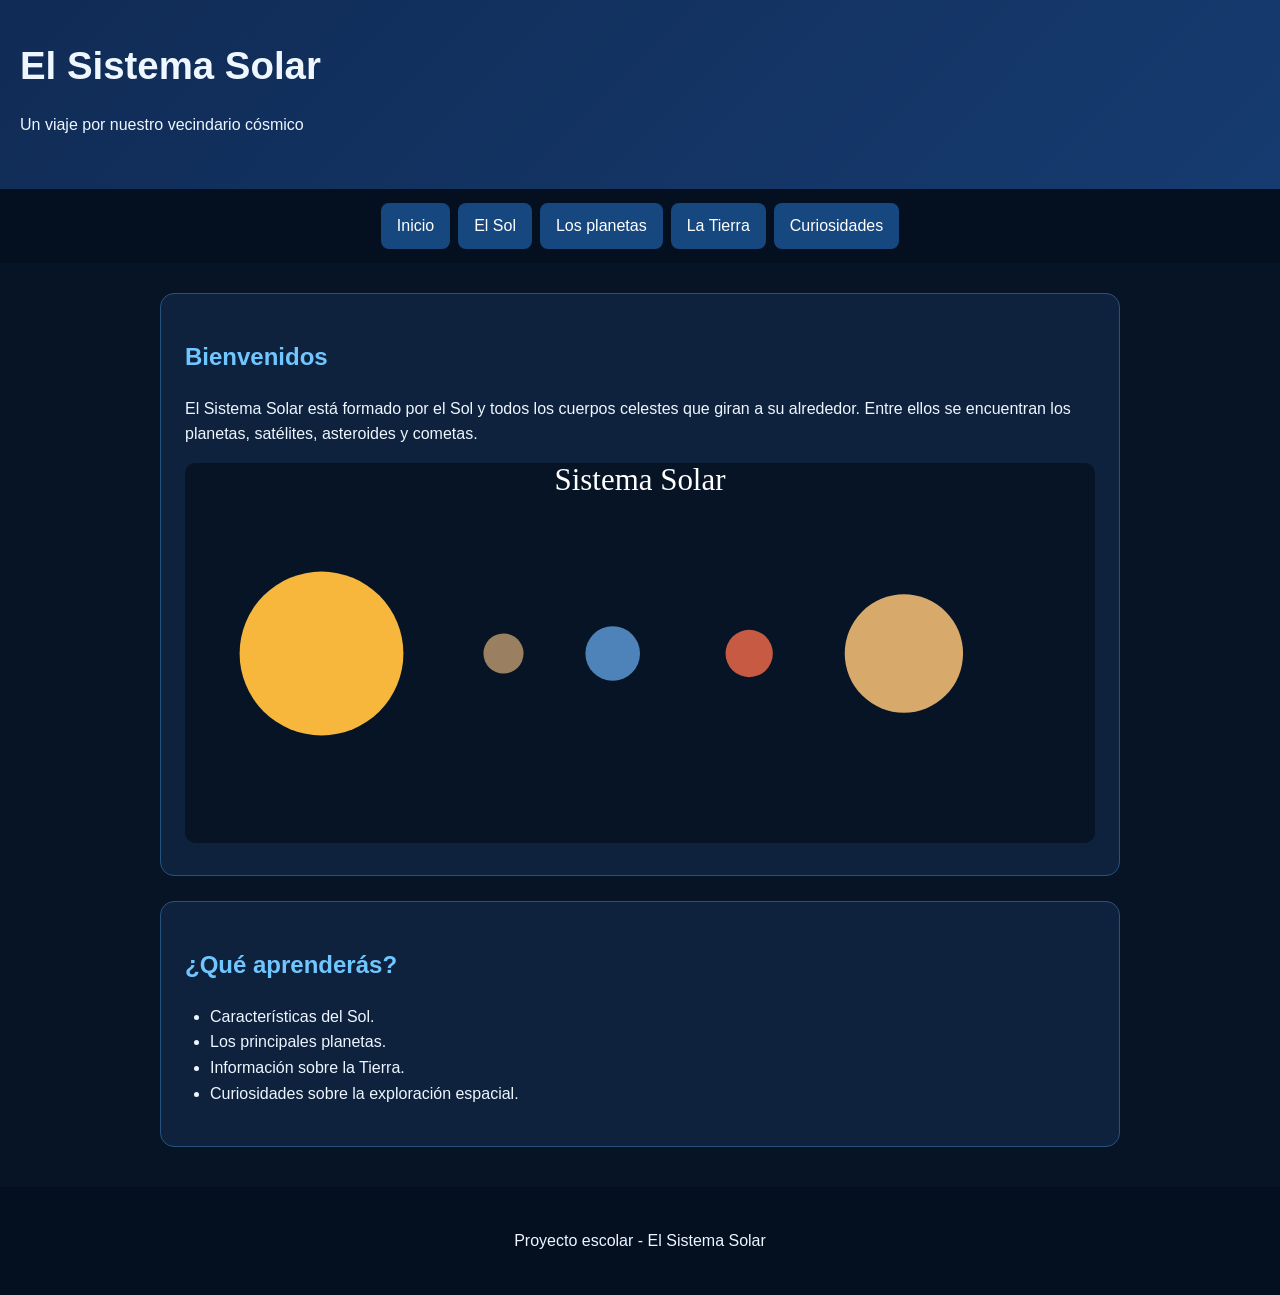
<file: index.html>
<!DOCTYPE html>
<html lang="es">
<head>
    <meta charset="UTF-8">
    <meta name="viewport" content="width=device-width, initial-scale=1.0">
    <title>Inicio - El Sistema Solar</title>
    <link rel="stylesheet" href="style.css">
</head>
<body>
<header>
    <h1>El Sistema Solar</h1>
    <p>Un viaje por nuestro vecindario cósmico</p>
</header>

<nav>
    <a href="index.html">Inicio</a>
    <a href="pagina1.html">El Sol</a>
    <a href="pagina2.html">Los planetas</a>
    <a href="pagina3.html">La Tierra</a>
    <a href="pagina4.html">Curiosidades</a>
</nav>

<main>

<section class="card">
    <h2>Bienvenidos</h2>
    <p>El Sistema Solar está formado por el Sol y todos los cuerpos celestes que giran a su alrededor. Entre ellos se encuentran los planetas, satélites, asteroides y cometas.</p>
    <img src="img/sistema-solar.svg" alt="Ilustración del Sistema Solar">
</section>
<section class="card">
    <h2>¿Qué aprenderás?</h2>
    <ul>
        <li>Características del Sol.</li>
        <li>Los principales planetas.</li>
        <li>Información sobre la Tierra.</li>
        <li>Curiosidades sobre la exploración espacial.</li>
    </ul>
</section>

</main>
<footer>
    <p>Proyecto escolar - El Sistema Solar</p>
</footer>
</body>
</html>
</file>
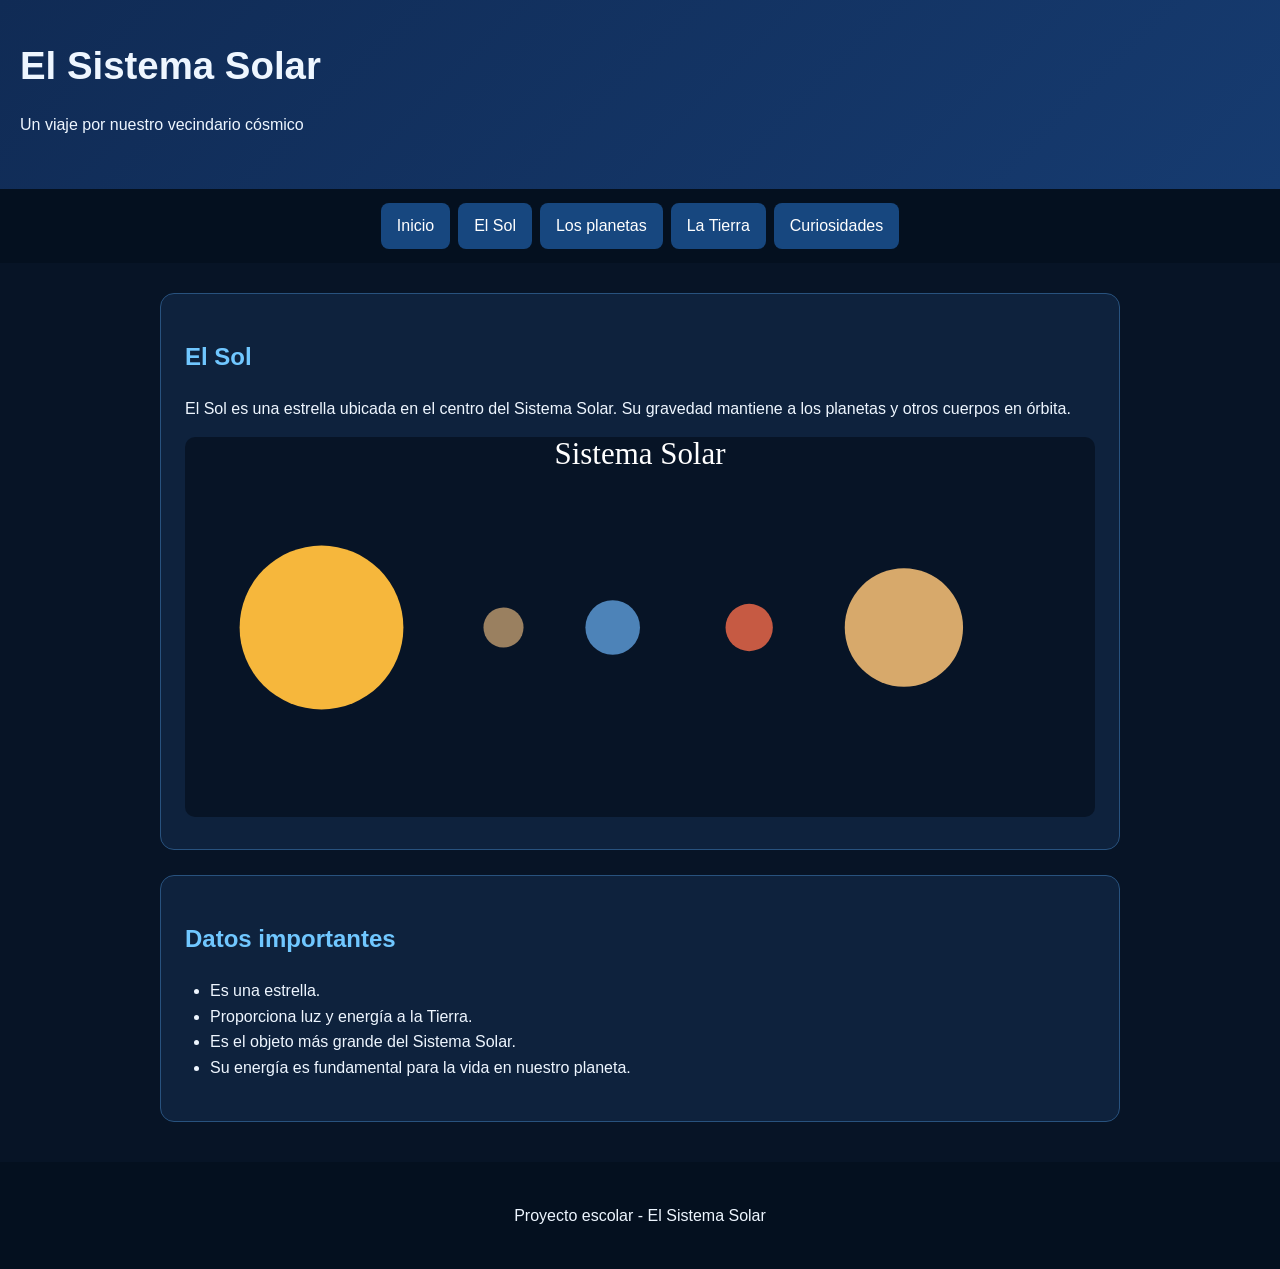
<file: pagina1.html>
<!DOCTYPE html>
<html lang="es">
<head>
    <meta charset="UTF-8">
    <meta name="viewport" content="width=device-width, initial-scale=1.0">
    <title>El Sol - El Sistema Solar</title>
    <link rel="stylesheet" href="style.css">
</head>
<body>
<header>
    <h1>El Sistema Solar</h1>
    <p>Un viaje por nuestro vecindario cósmico</p>
</header>

<nav>
    <a href="index.html">Inicio</a>
    <a href="pagina1.html">El Sol</a>
    <a href="pagina2.html">Los planetas</a>
    <a href="pagina3.html">La Tierra</a>
    <a href="pagina4.html">Curiosidades</a>
</nav>

<main>

<section class="card">
    <h2>El Sol</h2>
    <p>El Sol es una estrella ubicada en el centro del Sistema Solar. Su gravedad mantiene a los planetas y otros cuerpos en órbita.</p>
    <img src="img/sistema-solar.svg" alt="El Sol y los planetas">
</section>
<section class="card">
    <h2>Datos importantes</h2>
    <ul>
        <li>Es una estrella.</li>
        <li>Proporciona luz y energía a la Tierra.</li>
        <li>Es el objeto más grande del Sistema Solar.</li>
        <li>Su energía es fundamental para la vida en nuestro planeta.</li>
    </ul>
</section>

</main>
<footer>
    <p>Proyecto escolar - El Sistema Solar</p>
</footer>
</body>
</html>
</file>
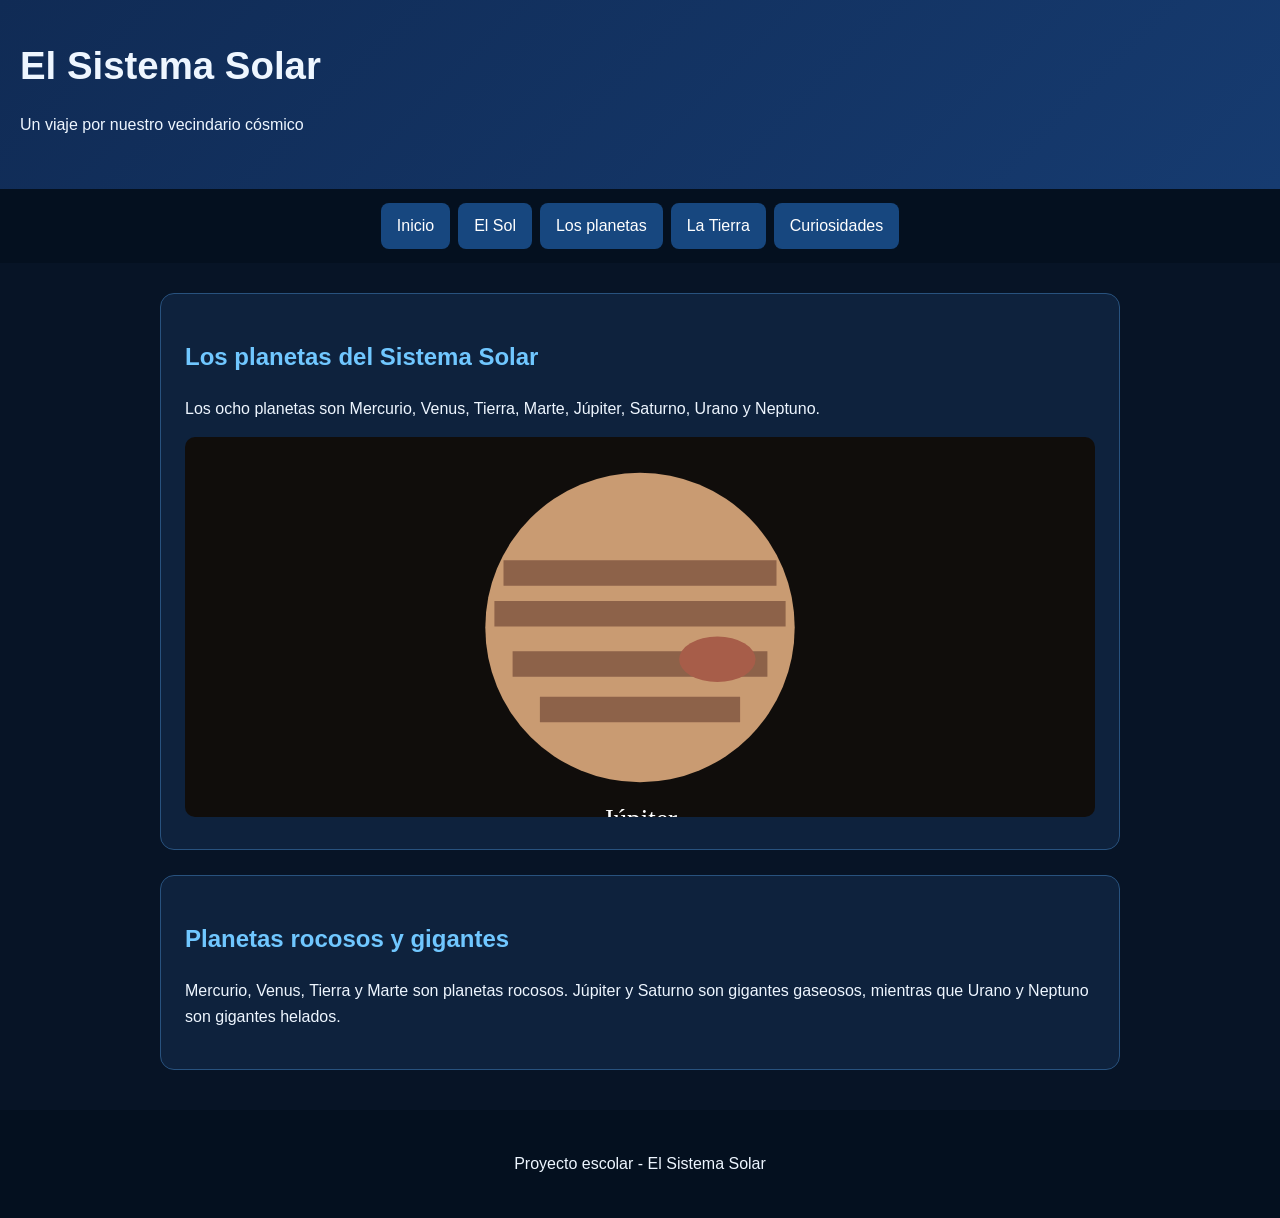
<file: pagina2.html>
<!DOCTYPE html>
<html lang="es">
<head>
    <meta charset="UTF-8">
    <meta name="viewport" content="width=device-width, initial-scale=1.0">
    <title>Los planetas - El Sistema Solar</title>
    <link rel="stylesheet" href="style.css">
</head>
<body>
<header>
    <h1>El Sistema Solar</h1>
    <p>Un viaje por nuestro vecindario cósmico</p>
</header>

<nav>
    <a href="index.html">Inicio</a>
    <a href="pagina1.html">El Sol</a>
    <a href="pagina2.html">Los planetas</a>
    <a href="pagina3.html">La Tierra</a>
    <a href="pagina4.html">Curiosidades</a>
</nav>

<main>

<section class="card">
    <h2>Los planetas del Sistema Solar</h2>
    <p>Los ocho planetas son Mercurio, Venus, Tierra, Marte, Júpiter, Saturno, Urano y Neptuno.</p>
    <img src="img/jupiter.svg" alt="Júpiter">
</section>
<section class="card">
    <h2>Planetas rocosos y gigantes</h2>
    <p>Mercurio, Venus, Tierra y Marte son planetas rocosos. Júpiter y Saturno son gigantes gaseosos, mientras que Urano y Neptuno son gigantes helados.</p>
</section>

</main>
<footer>
    <p>Proyecto escolar - El Sistema Solar</p>
</footer>
</body>
</html>
</file>
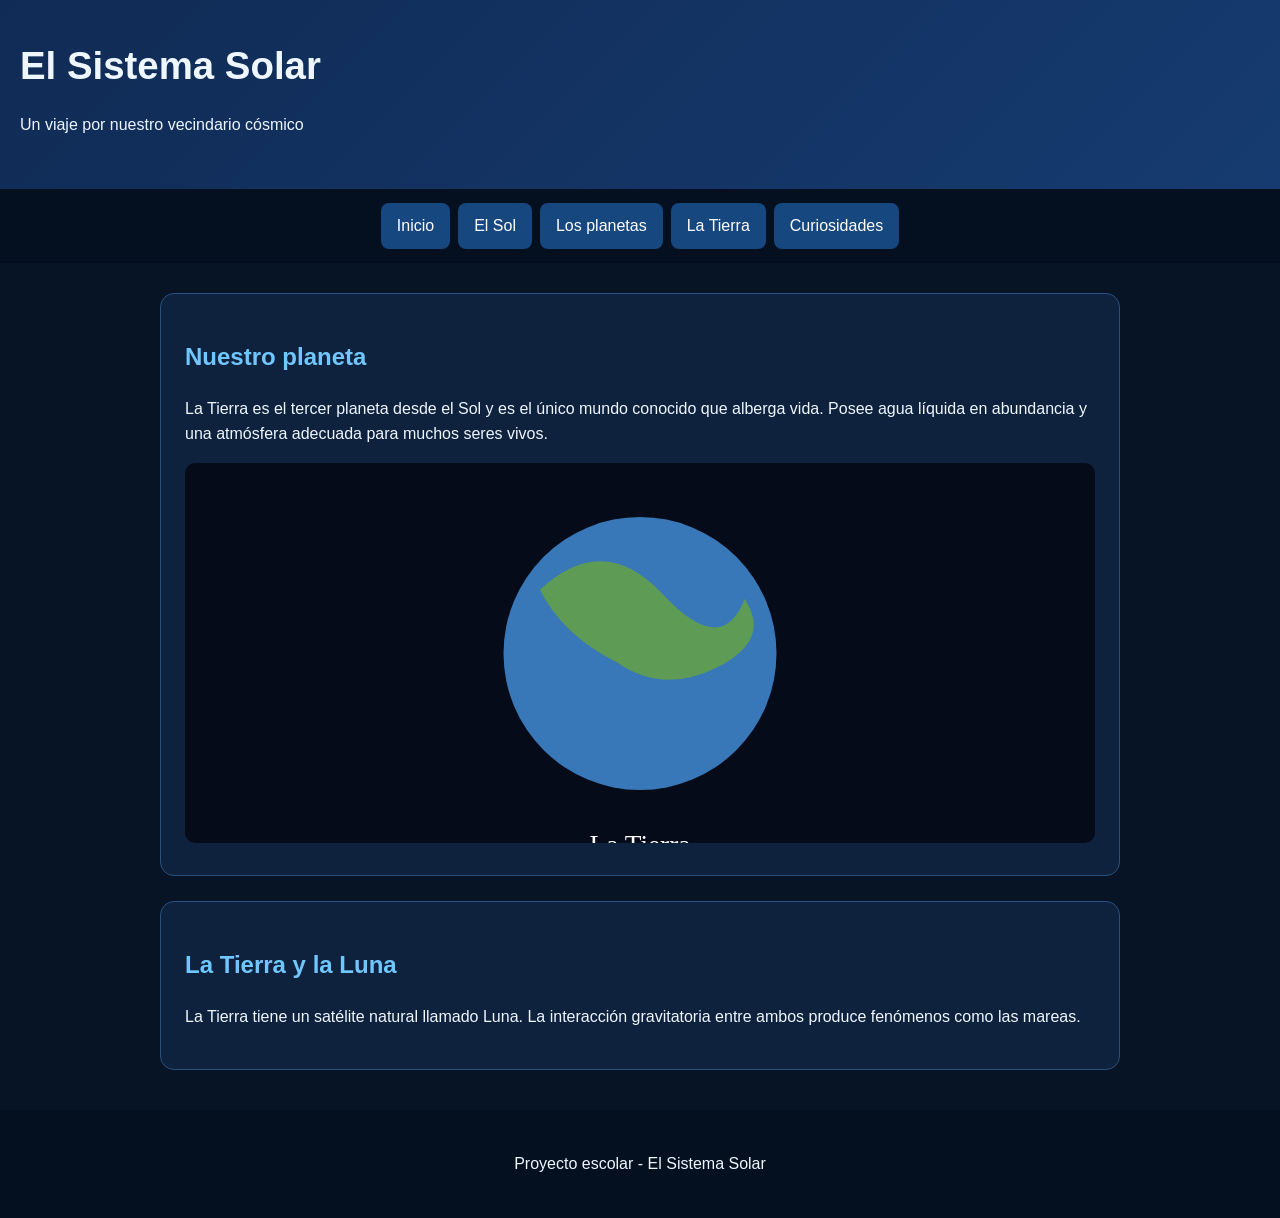
<file: pagina3.html>
<!DOCTYPE html>
<html lang="es">
<head>
    <meta charset="UTF-8">
    <meta name="viewport" content="width=device-width, initial-scale=1.0">
    <title>La Tierra - El Sistema Solar</title>
    <link rel="stylesheet" href="style.css">
</head>
<body>
<header>
    <h1>El Sistema Solar</h1>
    <p>Un viaje por nuestro vecindario cósmico</p>
</header>

<nav>
    <a href="index.html">Inicio</a>
    <a href="pagina1.html">El Sol</a>
    <a href="pagina2.html">Los planetas</a>
    <a href="pagina3.html">La Tierra</a>
    <a href="pagina4.html">Curiosidades</a>
</nav>

<main>

<section class="card">
    <h2>Nuestro planeta</h2>
    <p>La Tierra es el tercer planeta desde el Sol y es el único mundo conocido que alberga vida. Posee agua líquida en abundancia y una atmósfera adecuada para muchos seres vivos.</p>
    <img src="img/tierra.svg" alt="El planeta Tierra">
</section>
<section class="card">
    <h2>La Tierra y la Luna</h2>
    <p>La Tierra tiene un satélite natural llamado Luna. La interacción gravitatoria entre ambos produce fenómenos como las mareas.</p>
</section>

</main>
<footer>
    <p>Proyecto escolar - El Sistema Solar</p>
</footer>
</body>
</html>
</file>
<file: style.css>
* { box-sizing: border-box; }
body {
    margin: 0;
    font-family: Arial, sans-serif;
    background: #071426;
    color: #eef6ff;
    line-height: 1.6;
}
header {
    background: linear-gradient(135deg, #102b55, #163b70);
    padding: 35px 20px;
}
header h1 { margin: 0; font-size: 2.4rem; }
nav {
    background: #04101f;
    display: flex;
    justify-content: center;
    flex-wrap: wrap;
    gap: 8px;
    padding: 14px;
}
nav a {
    color: white;
    text-decoration: none;
    padding: 10px 16px;
    border-radius: 8px;
    background: #17477f;
}
nav a:hover { background: #2877c7; }
main {
    max-width: 1000px;
    margin: 30px auto;
    padding: 0 20px;
}
.card {
    background: #0e223d;
    border: 1px solid #28527e;
    border-radius: 14px;
    padding: 24px;
    margin-bottom: 25px;
}
.card img {
    width: 100%;
    max-height: 380px;
    object-fit: cover;
    border-radius: 10px;
}
h2 { color: #70c7ff; }
footer {
    text-align: center;
    padding: 25px;
    background: #04101f;
    margin-top: 40px;
}
video {
    width: 100%;
    max-width: 850px;
    display: block;
    margin: 15px auto;
    border-radius: 10px;
}
ul { padding-left: 25px; }
.btn {
    display: inline-block;
    background: #2877c7;
    color: white;
    padding: 10px 18px;
    border-radius: 8px;
    text-decoration: none;
}
</file>
